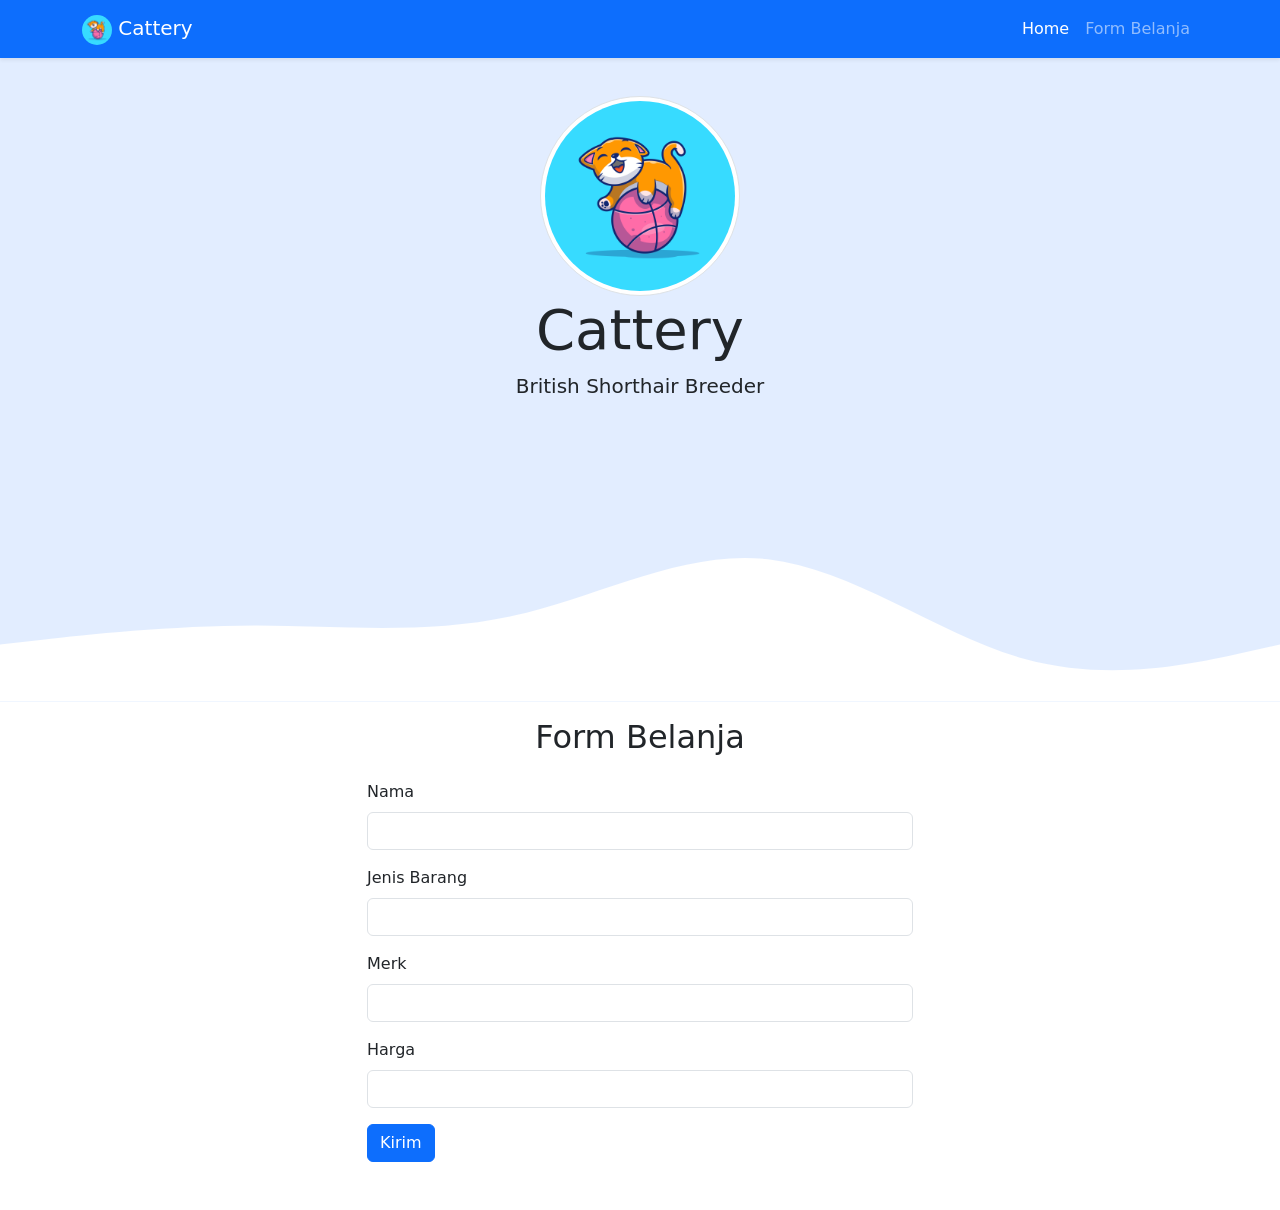
<file: index.html>
<!DOCTYPE html>
<html lang="en">
  <head>
    <!-- Required meta tags -->
    <meta charset="utf-8" />
    <meta name="viewport" content="width=device-width, initial-scale=1" />

    <!-- Bootstrap CSS -->
    <link href="https://cdn.jsdelivr.net/npm/bootstrap@5.1.3/dist/css/bootstrap.min.css" rel="stylesheet" integrity="sha384-1BmE4kWBq78iYhFldvKuhfTAU6auU8tT94WrHftjDbrCEXSU1oBoqyl2QvZ6jIW3" crossorigin="anonymous" />

    <!-- Bootsrap Icons -->
    <link rel="stylesheet" href="https://cdn.jsdelivr.net/npm/bootstrap-icons@1.8.1/font/bootstrap-icons.css" />

    <!-- My CSS -->
    <link rel="stylesheet" href="style.css" />

    <!-- my JS Script -->
    <script defer src="script.js"></script>

    <!-- Option 1: Bootstrap Bundle with Popper -->
    <script src="https://cdn.jsdelivr.net/npm/bootstrap@5.1.3/dist/js/bootstrap.bundle.min.js" integrity="sha384-ka7Sk0Gln4gmtz2MlQnikT1wXgYsOg+OMhuP+IlRH9sENBO0LRn5q+8nbTov4+1p" crossorigin="anonymous"></script>

    <title>Cattery</title>
  </head>
  <body>
    <!-- navbar -->
    <nav class="navbar navbar-expand-lg navbar-dark bg-primary shadow-sm fixed-top">
      <div class="container">
        <a class="navbar-brand" href="#">
          <img src="img/logo.jpg" alt="" width="30" height="30" class="rounded-circle" />
          Cattery
        </a>
        <button class="navbar-toggler" type="button" data-bs-toggle="collapse" data-bs-target="#navbarNav" aria-controls="navbarNav" aria-expanded="false" aria-label="Toggle navigation">
          <span class="navbar-toggler-icon"></span>
        </button>
        <div class="collapse navbar-collapse" id="navbarNav">
          <ul class="navbar-nav ms-auto">
            <li class="nav-item">
              <a class="nav-link active" aria-current="page" href="#">Home</a>
            </li>
            <li class="nav-item">
              <a class="nav-link" href="#formbelanja">Form Belanja</a>
            </li>
          </ul>
        </div>
      </div>
    </nav>
    <!-- akhir navbar -->

    <!-- jumbotron -->
    <section class="jumbotron text-center">
      <img src="img/logo.jpg" alt="LFCattery" width="200" class="rounded-circle img-thumbnail" />
      <h1 class="display-4">Cattery</h1>
      <p class="lead">British Shorthair Breeder</p>
      <svg xmlns="http://www.w3.org/2000/svg" viewBox="0 0 1440 320">
        <path
          fill="#ffffff"
          fill-opacity="1"
          d="M0,256L48,250.7C96,245,192,235,288,234.7C384,235,480,245,576,224C672,203,768,149,864,160C960,171,1056,245,1152,272C1248,299,1344,277,1392,266.7L1440,256L1440,320L1392,320C1344,320,1248,320,1152,320C1056,320,960,320,864,320C768,320,672,320,576,320C480,320,384,320,288,320C192,320,96,320,48,320L0,320Z"
        ></path>
      </svg>
    </section>
    <!-- akhir jumbotron -->

    <!-- contact -->
    <section id="formbelanja">
      <div class="container">
        <div class="row text-center mb-3">
          <div class="col">
            <h2>Form Belanja</h2>
          </div>
        </div>
        <div class="row mb-5 justify-content-center">
          <div class="col-md-6">
            <div class="alert alert-success alert-dismissible fade show d-none my-alert" role="alert">
              <strong>Terima kasih!</strong> Data anda sudah kami terima.
              <button type="button" class="btn-close" data-bs-dismiss="alert" aria-label="Close"></button>
            </div>
            <form name="cattery-form-barang">
              <div class="mb-3">
                <label for="name" class="form-label">Nama</label>
                <input type="text" class="form-control" id="name" aria-describedby="name" name="NAMA" required />
              </div>
              <div class="mb-3">
                <label for="jenisbarang" class="form-label">Jenis Barang</label>
                <input type="text" class="form-control" id="jenisbarang" aria-describedby="jenisbarang" name="JENIS BARANG" required />
              </div>
              <div class="mb-3">
                <label for="merk" class="form-label">Merk</label>
                <input type="text" class="form-control" id="merk" aria-describedby="merk" name="MERK" required />
              </div>
              <div class="mb-3">
                <label for="harga" class="form-label">Harga</label>
                <input type="text" class="form-control" id="harga" aria-describedby="harga" name="HARGA" required />
              </div>
              <button type="submit" class="btn btn-primary btn-kirim">Kirim</button>
              <button class="btn btn-primary btn-loading d-none" type="button" disabled>
                <span class="spinner-border spinner-border-sm" role="status" aria-hidden="true"></span>
                Loading...
              </button>
            </form>
          </div>
        </div>
      </div>
    </section>
    <!-- akhir contact -->
  </body>
</html>
</file>
<file: style.css>
.jumbotron {
  padding-top: 6rem;
  margin-bottom: -4rem;
  background-color: #e2edff;
}

#gallery {
  background-color: #e2edff;
}

section {
  padding-top: 5rem;
}

.ribbon {
  -webkit-transform: rotate(-45deg); 
     -moz-transform: rotate(-45deg); 
      -ms-transform: rotate(-45deg); 
       -o-transform: rotate(-45deg); 
          transform: rotate(-45deg); 
    border: 25px solid transparent;
    border-top: 25px solid #757575;
    position: absolute;
    bottom: 190px;
    right: -35px;
    padding: 0 10px;
    width: 120px;
    color: white;
    font-family: sans-serif;
    size: 11px;
}
.ribbon .txt {
    position: absolute;
    top: -24px;
    left: 3px;
}​
</file>
